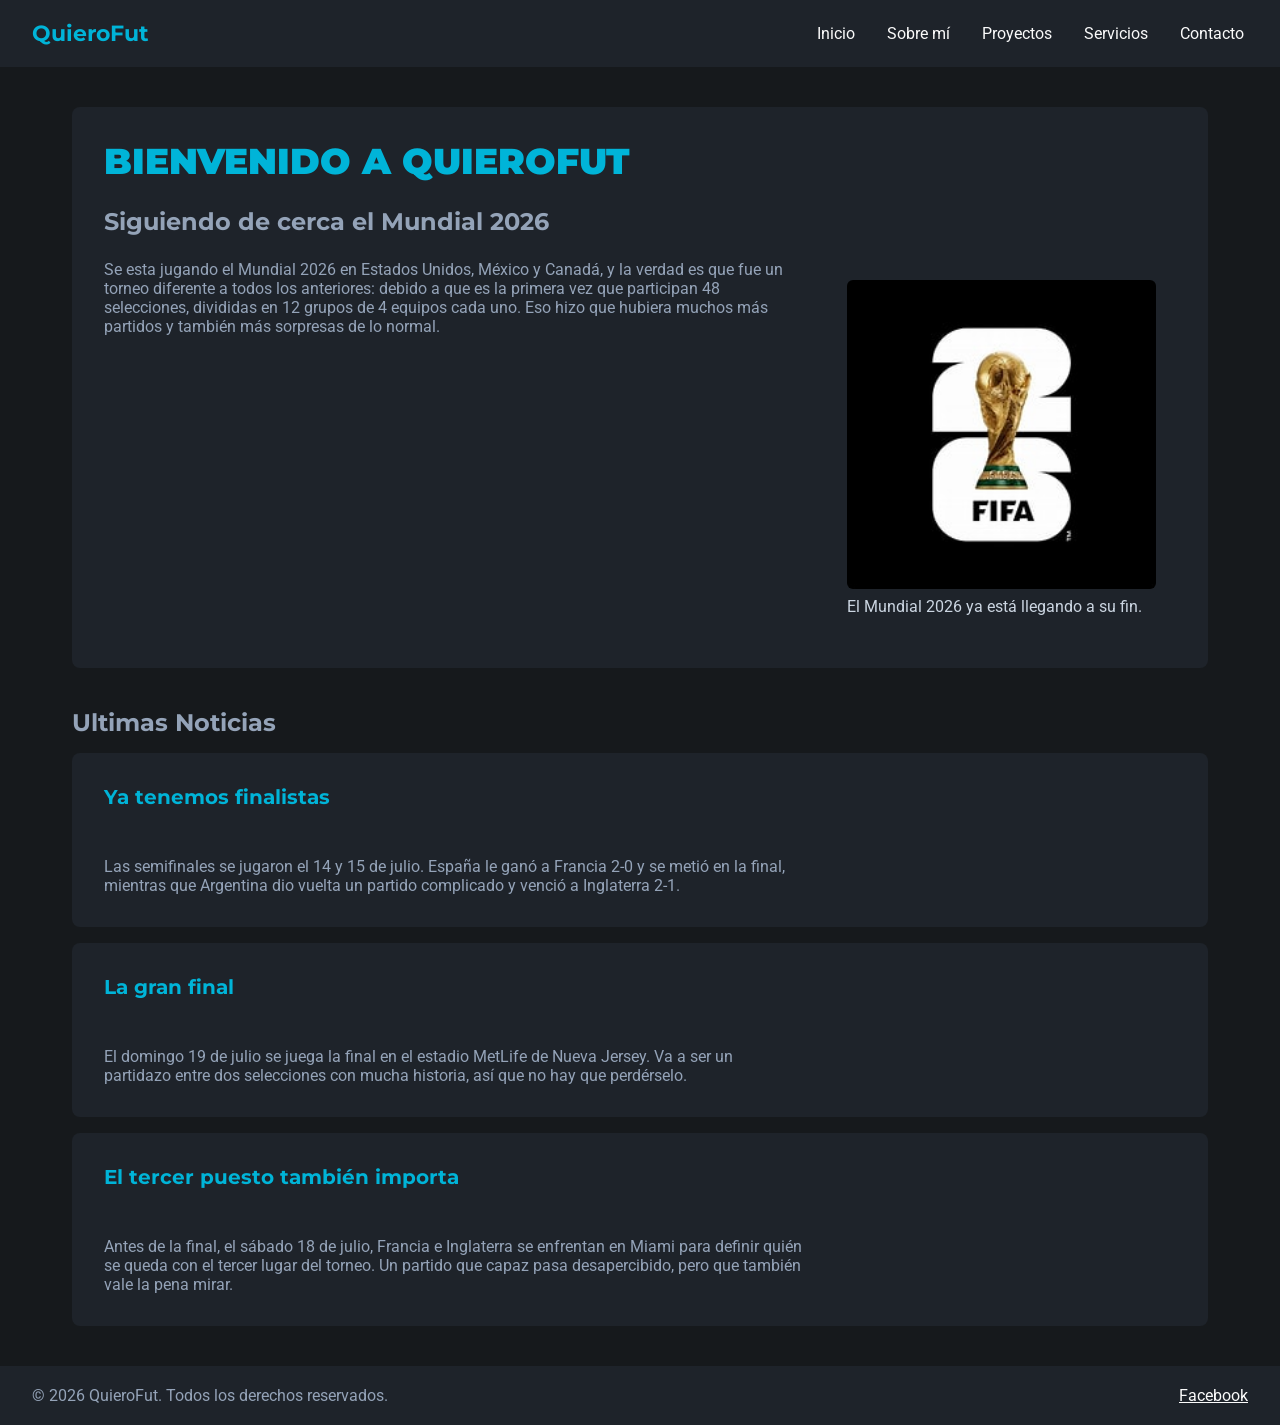
<file: index.html>
<!DOCTYPE html>
<html lang="es">
<head>
  <meta charset="UTF-8">
  <meta name="viewport" content="width=device-width, initial-scale=1.0">
  <meta name="description" content="QuieroFut te cuenta cómo viene el Mundial 2026, con los resultados de las semifinales y todo lo que hay que saber antes de la final.">
  <title>QuieroFut - Inicio</title>
  <link rel="stylesheet" href="styles/styles.css">
</head>
<body>
<header>
        <strong>QuieroFut</strong>
        <nav class="menu-principal">
            <ul class="lista-navegacion">
                <li><a class="enlace-nav" href="index.html">Inicio</a></li>
                <li><a class="enlace-nav" href="pages/sobre-mi.html">Sobre mí</a></li>
                <li><a class="enlace-nav" href="pages/proyectos.html">Proyectos</a></li>
                <li><a class="enlace-nav" href="pages/servicios.html">Servicios</a></li>
                <li><a class="enlace-nav" href="pages/contacto.html">Contacto</a></li>
            </ul>
        </nav>
</header>

  <main>
    <section>
      <article>
        <h1>BIENVENIDO A QUIEROFUT</h1>
        <h2>Siguiendo de cerca el Mundial 2026</h2>
        <p>Se esta jugando el Mundial 2026 en Estados Unidos, México y Canadá, y la verdad es que fue un torneo diferente a todos los anteriores: debido a que es la primera vez que participan 48 selecciones, divididas en 12 grupos de 4 equipos cada uno. Eso hizo que hubiera muchos más partidos y también más sorpresas de lo normal.</p>
      <figure>
        <img src="imagenes/logo-mundial.jpg" alt="logo Evento Mundial">
        <figcaption>El Mundial 2026 ya está llegando a su fin.</figcaption>
      </figure>
      </article>
    </section>

    <section>
      <h2>Ultimas Noticias</h2>
      <article>
        <h3>Ya tenemos finalistas</h3>
        <p>Las semifinales se jugaron el 14 y 15 de julio. España le ganó a Francia 2-0 y se metió en la final, mientras que Argentina dio vuelta un partido complicado y venció a Inglaterra 2-1.</p>
      </article>
      <article>
        <h3>La gran final</h3>
        <p>El domingo 19 de julio se juega la final en el estadio MetLife de Nueva Jersey. Va a ser un partidazo entre dos selecciones con mucha historia, así que no hay que perdérselo.</p>
      </article>
      <article>
        <h3>El tercer puesto también importa</h3>
        <p>Antes de la final, el sábado 18 de julio, Francia e Inglaterra se enfrentan en Miami para definir quién se queda con el tercer lugar del torneo. Un partido que capaz pasa desapercibido, pero que también vale la pena mirar.</p>
      </article>
    </section>
  </main>
  <footer>
    <p>&copy; 2026 QuieroFut. Todos los derechos reservados.</p>
    <ul>
      <li><a href="https://www.facebook.com/quierofut">Facebook</a></li>
    </ul>
  </footer>
</body>
</html>
</file>
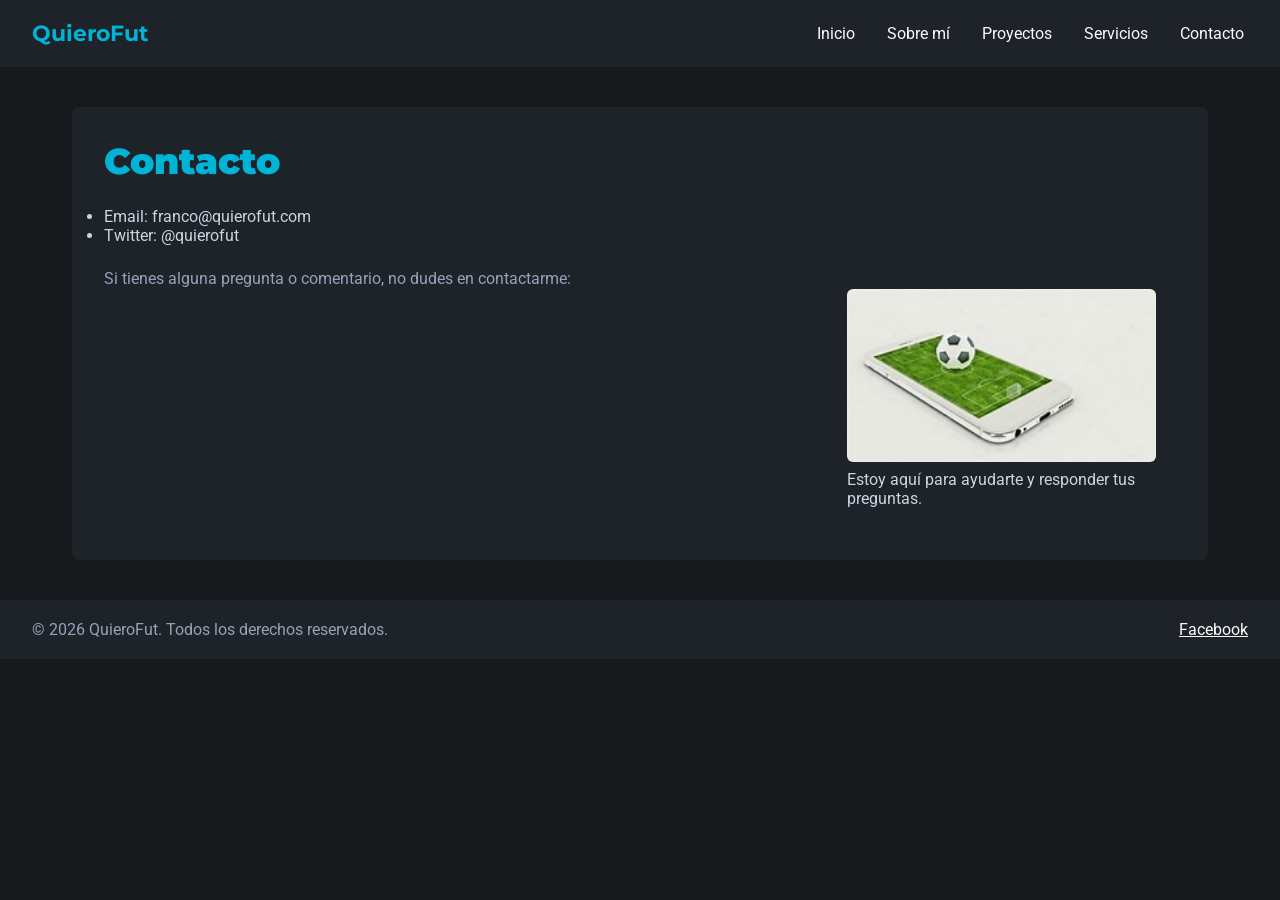
<file: pages/contacto.html>
<!DOCTYPE html>
<html lang="es">
<head>
  <meta charset="UTF-8">
  <meta name="viewport" content="width=device-width, initial-scale=1.0">
  <meta name="description" content="Contactá con QuieroFut para consultas y comentarios.">
  <title>Contacto - QuieroFut</title>
  <link rel="stylesheet" href="../styles/styles.css">
</head>
<body>
  <header>
        <strong>QuieroFut</strong>
        <nav class="menu-principal">
            <ul class="lista-navegacion">
                <li><a class="enlace-nav" href="../index.html">Inicio</a></li>
                <li><a class="enlace-nav" href="sobre-mi.html">Sobre mí</a></li>
                <li><a class="enlace-nav" href="proyectos.html">Proyectos</a></li>
                <li><a class="enlace-nav" href="servicios.html">Servicios</a></li>
                <li><a class="enlace-nav" href="contacto.html">Contacto</a></li>
            </ul>
        </nav>
  </header>

  <main>
    <section>
      <article>
        <h1>Contacto</h1>
        <p>Si tienes alguna pregunta o comentario, no dudes en contactarme:</p>
        <ul>
          <li>Email: franco@quierofut.com</li>
          <li>Twitter: @quierofut</li>
        </ul>
        <figure>
          <img src="../imagenes/contacto.jpg" alt="contacto con QuieroFut">
          <figcaption>Estoy aquí para ayudarte y responder tus preguntas.</figcaption>
        </figure>
      </article>
    </section>
  </main>
 <footer>
    <p>&copy; 2026 QuieroFut. Todos los derechos reservados.</p>
    <ul>
      <li><a href="https://www.facebook.com/quierofut">Facebook</a></li>
    </ul>
  </footer>
</body>
</html>
</file>
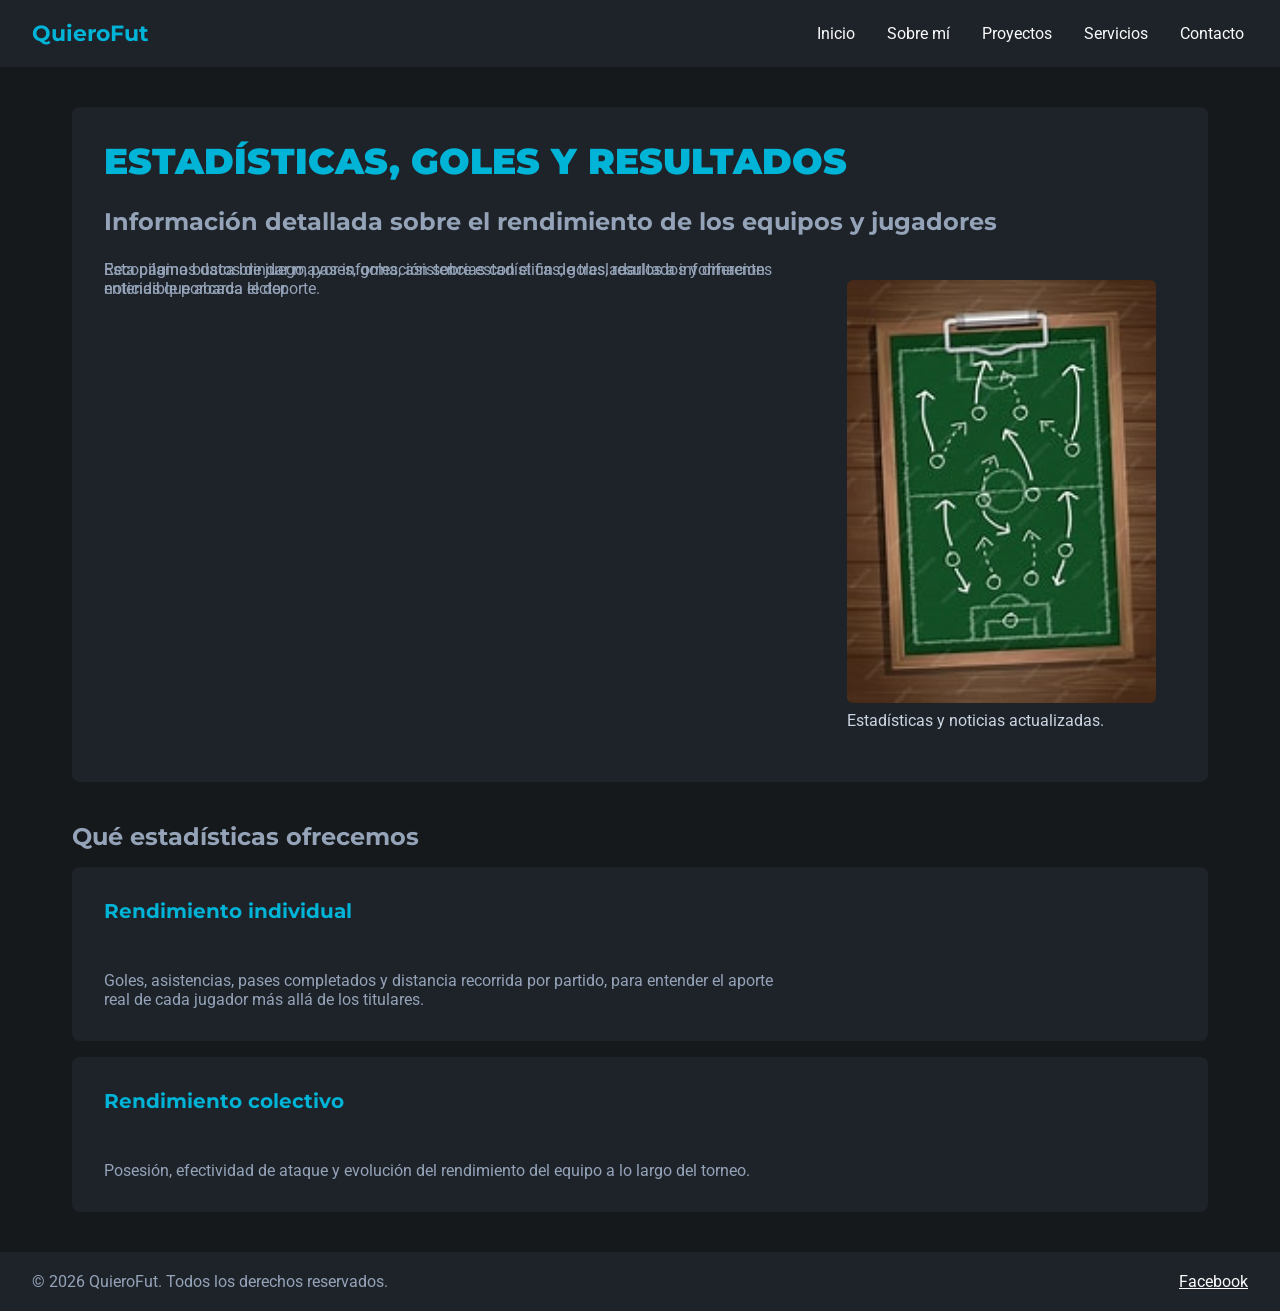
<file: pages/proyectos.html>
<!DOCTYPE html>
<html lang="es">
<head>
  <meta charset="UTF-8">
  <meta name="viewport" content="width=device-width, initial-scale=1.0">
  <meta name="description" content="Estadísticas, goles y resultados detallados del mundo del fútbol en QuieroFut.">
  <title>Servicios - QuieroFut</title>
  <link rel="stylesheet" href="../styles/styles.css">
</head>
<body>
<header>
        <strong>QuieroFut</strong>
        <nav class="menu-principal">
            <ul class="lista-navegacion">
                <li><a class="enlace-nav" href="../index.html">Inicio</a></li>
                <li><a class="enlace-nav" href="sobre-mi.html">Sobre mí</a></li>
                <li><a class="enlace-nav" href="proyectos.html">Proyectos</a></li>
                <li><a class="enlace-nav" href="servicios.html">Servicios</a></li>
                <li><a class="enlace-nav" href="contacto.html">Contacto</a></li>
            </ul>
        </nav>
</header>

  <main>
    <section>
      <article>
        <h1>ESTADÍSTICAS, GOLES Y RESULTADOS</h1>
        <h2>Información detallada sobre el rendimiento de los equipos y jugadores</h2>
        <p>Esta página busca brindar mayor información sobre estadísticas, goles, resultados y diferentes noticias que abarca el deporte.</p>

        <figure>
            <img src="../imagenes/pizarra.jpg" alt="Análisis de un proyecto de fútbol">
            <figcaption>Estadísticas y noticias actualizadas.</figcaption>
        </figure>
        <p>Recopilamos datos de juego, pases, goles, asistencias con el fin de trasladarlos a informacion entendible por cada lector.</p>
      </article>
    </section>

    <section>
      <h2>Qué estadísticas ofrecemos</h2>
      <article>
        <h3>Rendimiento individual</h3>
        <p>Goles, asistencias, pases completados y distancia recorrida por partido, para entender el aporte real de cada jugador más allá de los titulares.</p>
      </article>
      <article>
        <h3>Rendimiento colectivo</h3>
        <p>Posesión, efectividad de ataque y evolución del rendimiento del equipo a lo largo del torneo.</p>
      </article>
    </section>
  </main>

  <footer>
    <p>&copy; 2026 QuieroFut. Todos los derechos reservados.</p>
    <ul>
      <li><a href="https://www.facebook.com/quierofut">Facebook</a></li>
    </ul>
  </footer>
</body>
</html>
</file>
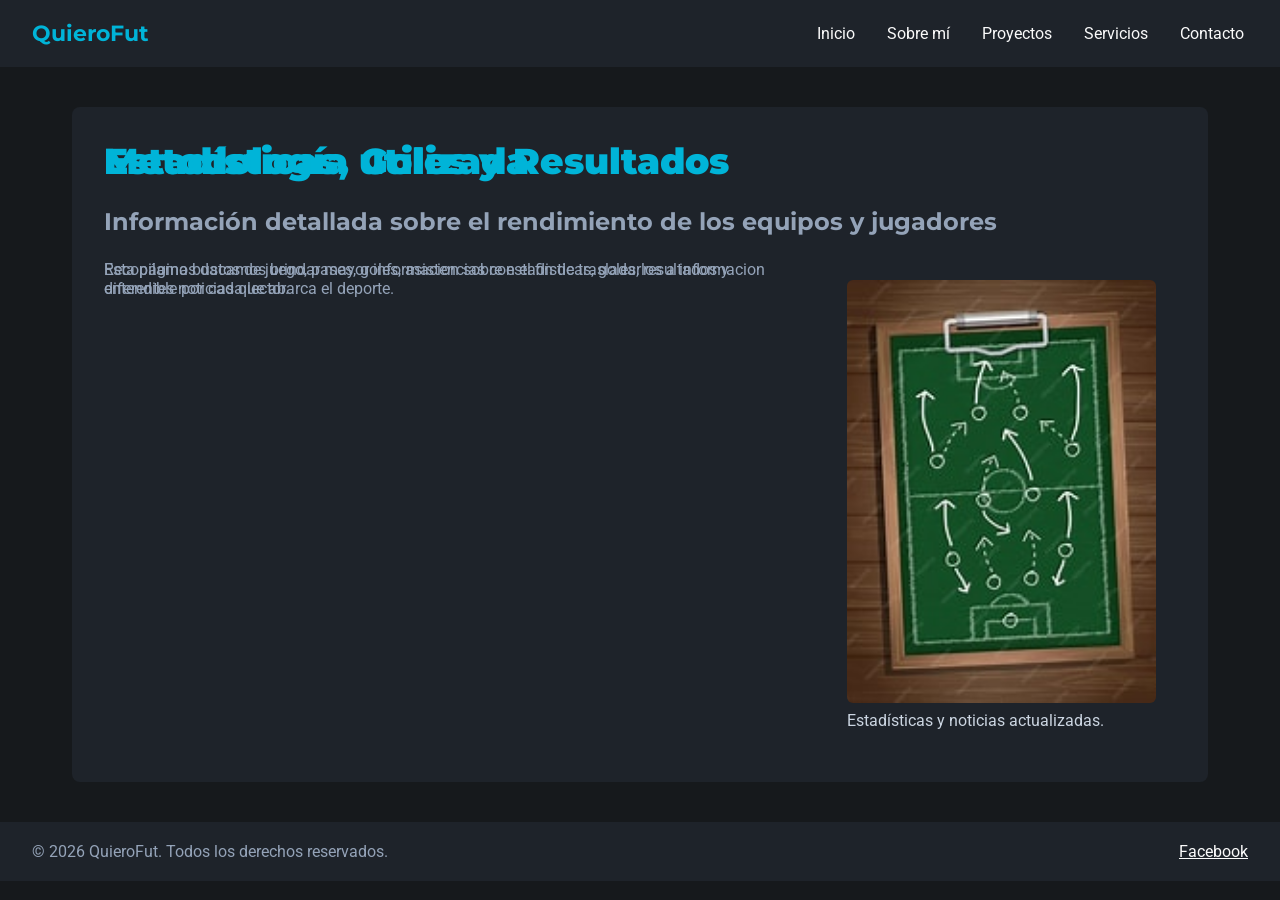
<file: pages/servicios.html>
<!DOCTYPE html>
<html lang="es">
<head>
  <meta charset="UTF-8">
  <meta name="viewport" content="width=device-width, initial-scale=1.0">
  <meta name="description" content="Estadísticas, goles y resultados detallados del mundo del fútbol en QuieroFut.">
  <title>Servicios - QuieroFut</title>
  <link rel="stylesheet" href="../styles/styles.css">
</head>
<body>
<header>
        <strong>QuieroFut</strong>
        <nav class="menu-principal">
            <ul class="lista-navegacion">
                <li><a class="enlace-nav" href="../index.html">Inicio</a></li>
                <li><a class="enlace-nav" href="sobre-mi.html">Sobre mí</a></li>
                <li><a class="enlace-nav" href="proyectos.html">Proyectos</a></li>
                <li><a class="enlace-nav" href="servicios.html">Servicios</a></li>
                <li><a class="enlace-nav" href="contacto.html">Contacto</a></li>
            </ul>
        </nav>
</header>

  <main>
    <section>
      <article>
        <h1>Estadísticas, Goles y Resultados</h1>
        <h2>Información detallada sobre el rendimiento de los equipos y jugadores</h2>
        <p>Esta página buscamos brindar mayor informacion sobre estadisticas, goles, resultados y diferentes noticias que abarca el deporte.</p>

        <figure>
            <img src="../imagenes/pizarra.jpg" alt="Análisis de un proyecto de fútbol">
            <figcaption>Estadísticas y noticias actualizadas.</figcaption>
        </figure>
        <h1>Metodología utilizada</h1>
        <p>Recopilamos datos de juego, pases, goles, asistencias con el fin de trasladarlos a informacion entendible por cada lector.</p>
      </article>
    </section>
  </main>

  <footer>
    <p>&copy; 2026 QuieroFut. Todos los derechos reservados.</p>
    <ul>
      <li><a href="https://www.facebook.com/quierofut">Facebook</a></li>
    </ul>
  </footer>
</body>
</html>
</file>
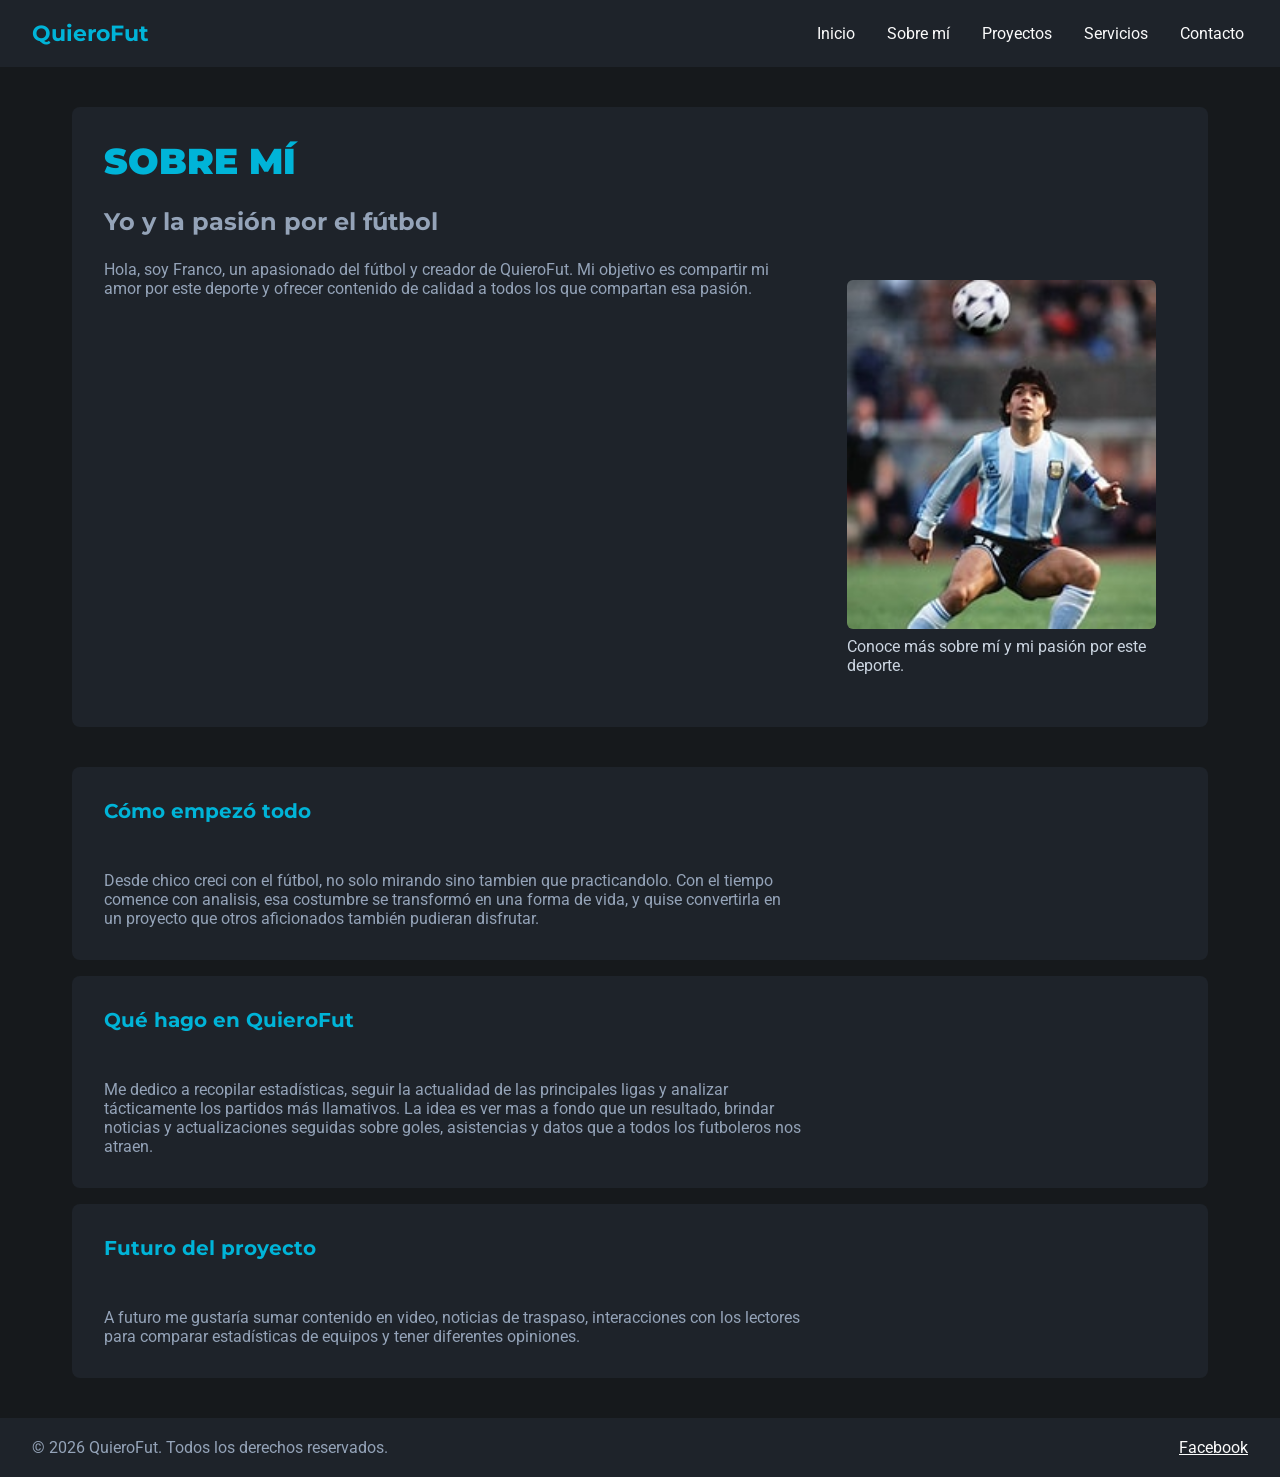
<file: pages/sobre-mi.html>
<!DOCTYPE html>
<html lang="es">
<head>
  <meta charset="UTF-8">
  <meta name="viewport" content="width=device-width, initial-scale=1.0">
  <meta name="description" content="Conoce más sobre Franco, creador de QuieroFut, y su pasión por el fútbol.">
  <title>Sobre mí - QuieroFut</title>
  <link rel="stylesheet" href="../styles/styles.css">
</head>
<body>
  <header>
        <strong>QuieroFut</strong>
        <nav class="menu-principal">
            <ul class="lista-navegacion">
                <li><a class="enlace-nav" href="../index.html">Inicio</a></li>
                <li><a class="enlace-nav" href="sobre-mi.html">Sobre mí</a></li>
                <li><a class="enlace-nav" href="proyectos.html">Proyectos</a></li>
                <li><a class="enlace-nav" href="servicios.html">Servicios</a></li>
                <li><a class="enlace-nav" href="contacto.html">Contacto</a></li>
            </ul>
        </nav>
  </header>

  <main>
    <section>
      <article>
      <h1>SOBRE MÍ</h1>
      <h2>Yo y la pasión por el fútbol</h2>
      <p>Hola, soy Franco, un apasionado del fútbol y creador de QuieroFut. Mi objetivo es compartir mi amor por este deporte y ofrecer contenido de calidad a todos los que compartan esa pasión.</p>
      <figure>
        <img src="../imagenes/imagen-futbol.jpg" alt="Imagen de Maradona">
        <figcaption>Conoce más sobre mí y mi pasión por este deporte.</figcaption>
      </figure>
    </article>
    </section>

    <section>
      <article>
        <h3>Cómo empezó todo</h3>
        <p>Desde chico creci con el fútbol, no solo mirando sino tambien que practicandolo. Con el tiempo comence con analisis, esa costumbre se transformó en una forma de vida, y quise convertirla en un proyecto que otros aficionados también pudieran disfrutar.</p>
      </article>
      <article>
        <h3>Qué hago en QuieroFut</h3>
        <p>Me dedico a recopilar estadísticas, seguir la actualidad de las principales ligas y analizar tácticamente los partidos más llamativos. La idea es ver mas a fondo que un resultado, brindar noticias y actualizaciones seguidas sobre goles, asistencias y datos que a todos los futboleros nos atraen.</p>  
      </article>
      <article>
        <h3>Futuro del proyecto</h3>
        <p>A futuro me gustaría sumar contenido en video, noticias de traspaso, interacciones con los lectores para comparar estadísticas de equipos y tener diferentes opiniones.</p>
      </article>
    </section>
  </main>
  <footer>
    <p>&copy; 2026 QuieroFut. Todos los derechos reservados.</p>
    <ul>
      <li><a href="https://www.facebook.com/quierofut">Facebook</a></li>
    </ul>
  </footer>
</body>
</html>
</file>
<file: styles/styles.css>
/* Montserrat y Roboto */
@import url('https://fonts.googleapis.com/css2?family=Montserrat:wght@700;900&family=Roboto:wght@400;500&display=swap');

/* inicio */
* {
    margin: 0;
    padding: 0;
    box-sizing: border-box;
}

/* font-family: 'Montserrat', sans-serif; 
 font-family: 'Roboto', sans-serif; 
 1rem = 16px 
 Estilos generales para el cuerpo*/

/* Index QuieroFut */
body {
    background-color: #16191c;
    font-family: 'Roboto', sans-serif;
    color: #cbd5e1;
}

/* Montserrat una sola vez para no repetirlo en cada titulo, correccion hecha por Jesus */
h1, h2, h3, header strong{
    font-family: 'Montserrat', sans-serif;
}

h1{
    color: #00b4d8;
    font-size: 36px;
    font-weight: 900;
}

h2{
    color: #94a3b8;
    font-size: 24px;
    font-weight: 700;
}

h3{
    color: #00b4d8;
    font-size: 20px;
    font-weight: 700;
}

p{
    font-family: 'Roboto', sans-serif;
    color: #94a3b8;
    font-size: 16px;
}

.parrafo-alternativo{
    color: #38bdf8;
    font-size: 14px;
}

/*estilos de etiquetas Nav */
header{
    display: flex;
    flex-direction: column;
    align-items: center;
    gap: 12px;
    background-color: #1e232a;
    padding: 16px;
}

header strong{
    color: #00b4d8;
    font-size: 22px;
}

.lista-navegacion{
    display: flex;
    align-items: center;
    gap: 24px;
    list-style: none;
}

.enlace-nav{
    display: block;
    color: #fffffffa;
    text-decoration: none;
    padding: 8px 4px;
}

.enlace-nav:hover{
    color: #00b4d8;
}

/*contenido */
main{
    padding: 16px;
}

section{
    display: grid;
    gap: 16px;
    margin-bottom: 40px;
    width: 100%;
}

section:last-child{
    margin-bottom: 0;
}

article{
    display: grid;
    grid-template-areas:
        "h1"
        "h2"
        "contenido"
        "imagen";
    gap: 16px;
    padding: 24px;
    background-color: #1e232a;
    border-radius: 8px;
    width: 100%;
}

article h1{
    grid-area: h1;
}

article h2{
    grid-area: h2;
}

article p{
    grid-area: contenido;
}

article figure{
    grid-area: imagen;
}

figure{
    display: flex;
    flex-direction: column;
    gap: 8px;
    padding: 20px;
}

figure img{
    width: 100%;
    max-width: 420px;
    height: auto;
    align-self: flex-start;
    border-radius: 6px;
}

/*Estilos Footer, pie de pagina */
footer{
    display: flex;
    justify-content: space-between;
    align-items: center;
    background-color: #1e232a;
    color: #fffffffa;
    padding: 20px 32px;
}

footer ul{
    display: flex;
    align-items: center;
    gap: 16px;
    list-style: none;
}

footer a{
    color: #fffffffa;
}

.seccion-tarjetas{
    display: grid;
    grid-template-areas:
        "card1"
        "card2"
        "card3";
    gap: 16px;
}

.seccion-tarjetas article:nth-child(1){ grid-area: card1; }
.seccion-tarjetas article:nth-child(2){ grid-area: card2; }
.seccion-tarjetas article:nth-child(3){ grid-area: card3; }

.seccion-presentacion{
    display: grid;
    gap: 16px;
}

@media (min-width: 768px){

    main{
        padding: 32px 24px;
    }

    header{
        flex-direction: row;
        justify-content: space-between;
        padding: 16px 24px;
    }

    article{
        grid-template-areas:
            "h1 h1"
            "h2 h2"
            "contenido imagen";
        grid-template-columns: 1fr 1fr;
    }

    .seccion-tarjetas{
        grid-template-areas:
            "card1 card2"
            "card3 card3";
        grid-template-columns: 1fr 1fr;
    }
}

@media (min-width: 1024px){

    main{
        padding: 40px 32px;
        max-width: 1200px;
        margin: 0 auto;
    }

    header{
        padding: 16px 32px;
    }

    article{
        grid-template-areas:
            "h1 h1"
            "h2 h2"
            "contenido imagen";
        grid-template-columns: 2fr 1fr;
        gap: 24px;
        padding: 32px;
    }

    .seccion-tarjetas{
        grid-template-areas:
            "card1 card2 card3";
        grid-template-columns: 1fr 1fr 1fr;
        gap: 24px;
    }

    .seccion-presentacion article{
        grid-template-areas:
            "h1 h1"
            "h2 h2"
            "texto foto";
        grid-template-columns: 2fr 1fr;
        gap: 16px;
    }

    .seccion-presentacion h1,
    .seccion-presentacion h2{
        grid-area: titulo;
    }

    .seccion-presentacion p{
        grid-area: texto;
    }

    .seccion-presentacion figure{
        grid-area: foto;
    }
}
</file>
